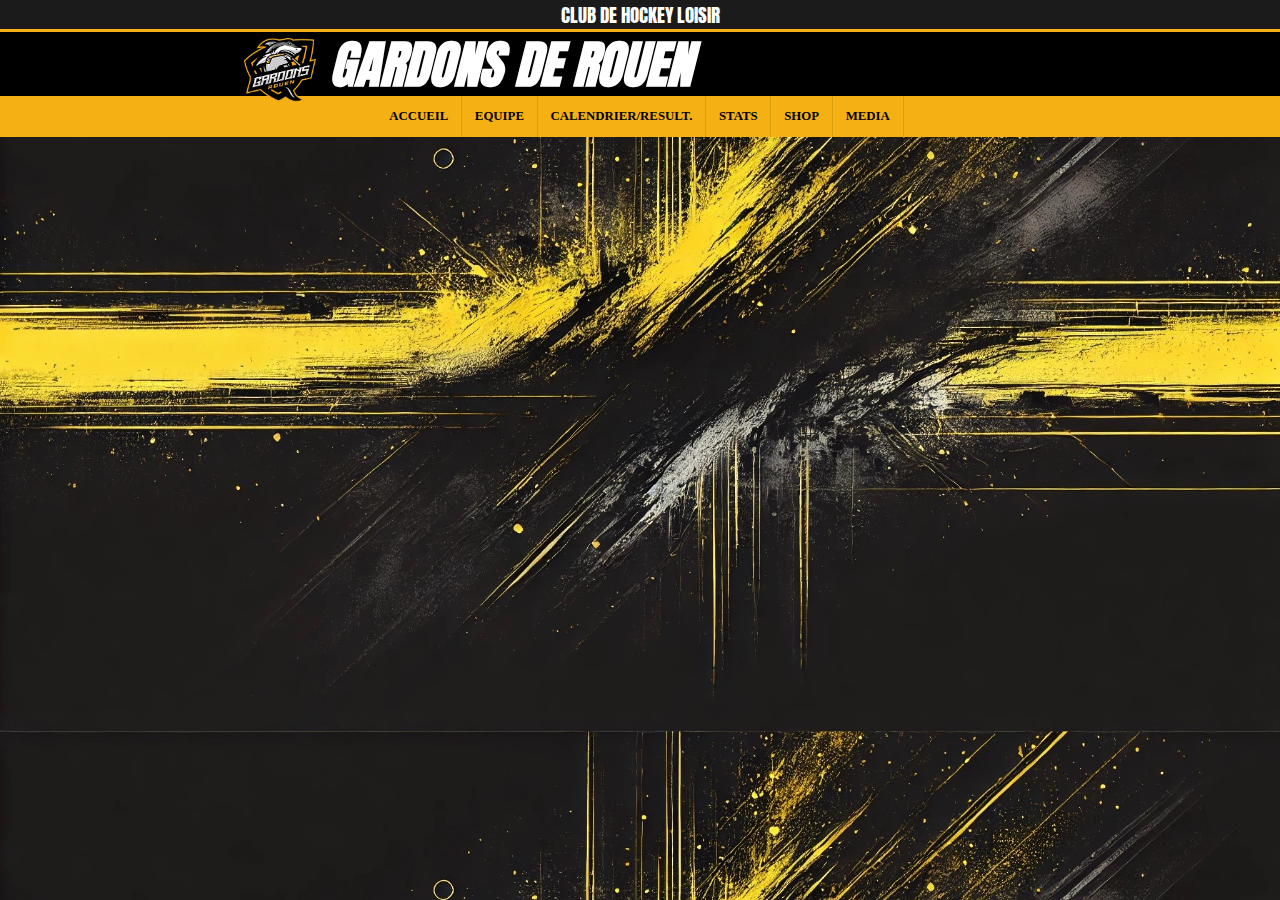
<file: calendrier.html>
<!DOCTYPE html>
<html lang="fr">
  <head>
    <meta charset="UTF-8" />
    <meta name="viewport" content="width=device-width, initial-scale=1.0" />
    <title>GARDONS DE ROUEN</title>
    <link rel="stylesheet" href="Style.css" />
    <link
      rel="icon"
      type="image/png"
      href="images/logo_gardons2-removebg-preview.png"
    />
    <link
      rel="stylesheet"
      href="https://fonts.googleapis.com/icon?family=Material+Symbols+Outlined"
    />
    <link
      href="https://fonts.googleapis.com/css2?family=Anton&display=swap"
      rel="stylesheet"
    />
    <link rel="stylesheet" href="header.css" />

    <style>
      @import url("https://fonts.googleapis.com/css2?family=Lilita+One&family=Titan+One&display=swap");
    </style>
  </head>

  <body>
    <header>
      <div class="debut"><h2>CLUB DE HOCKEY LOISIR</h2></div>

      <div id="nom">
        <img
          id="logo"
          src="images\logo_gardons2-removebg-preview.png"
          alt="Logo"
        />
        <h1>GARDONS DE ROUEN</h1>
      </div>

      <nav>
        <a href="index.html">ACCUEIL</a>
        <a href="equipe.html">EQUIPE</a>
        <a href="calendrier.html">CALENDRIER/RESULT.</a>
        <a href="stats.html">STATS</a>
        <a href="shop.html">SHOP</a>
        <a href="media.html">MEDIA</a>
      </nav>
    </header>
  </body>
</html>
</file>
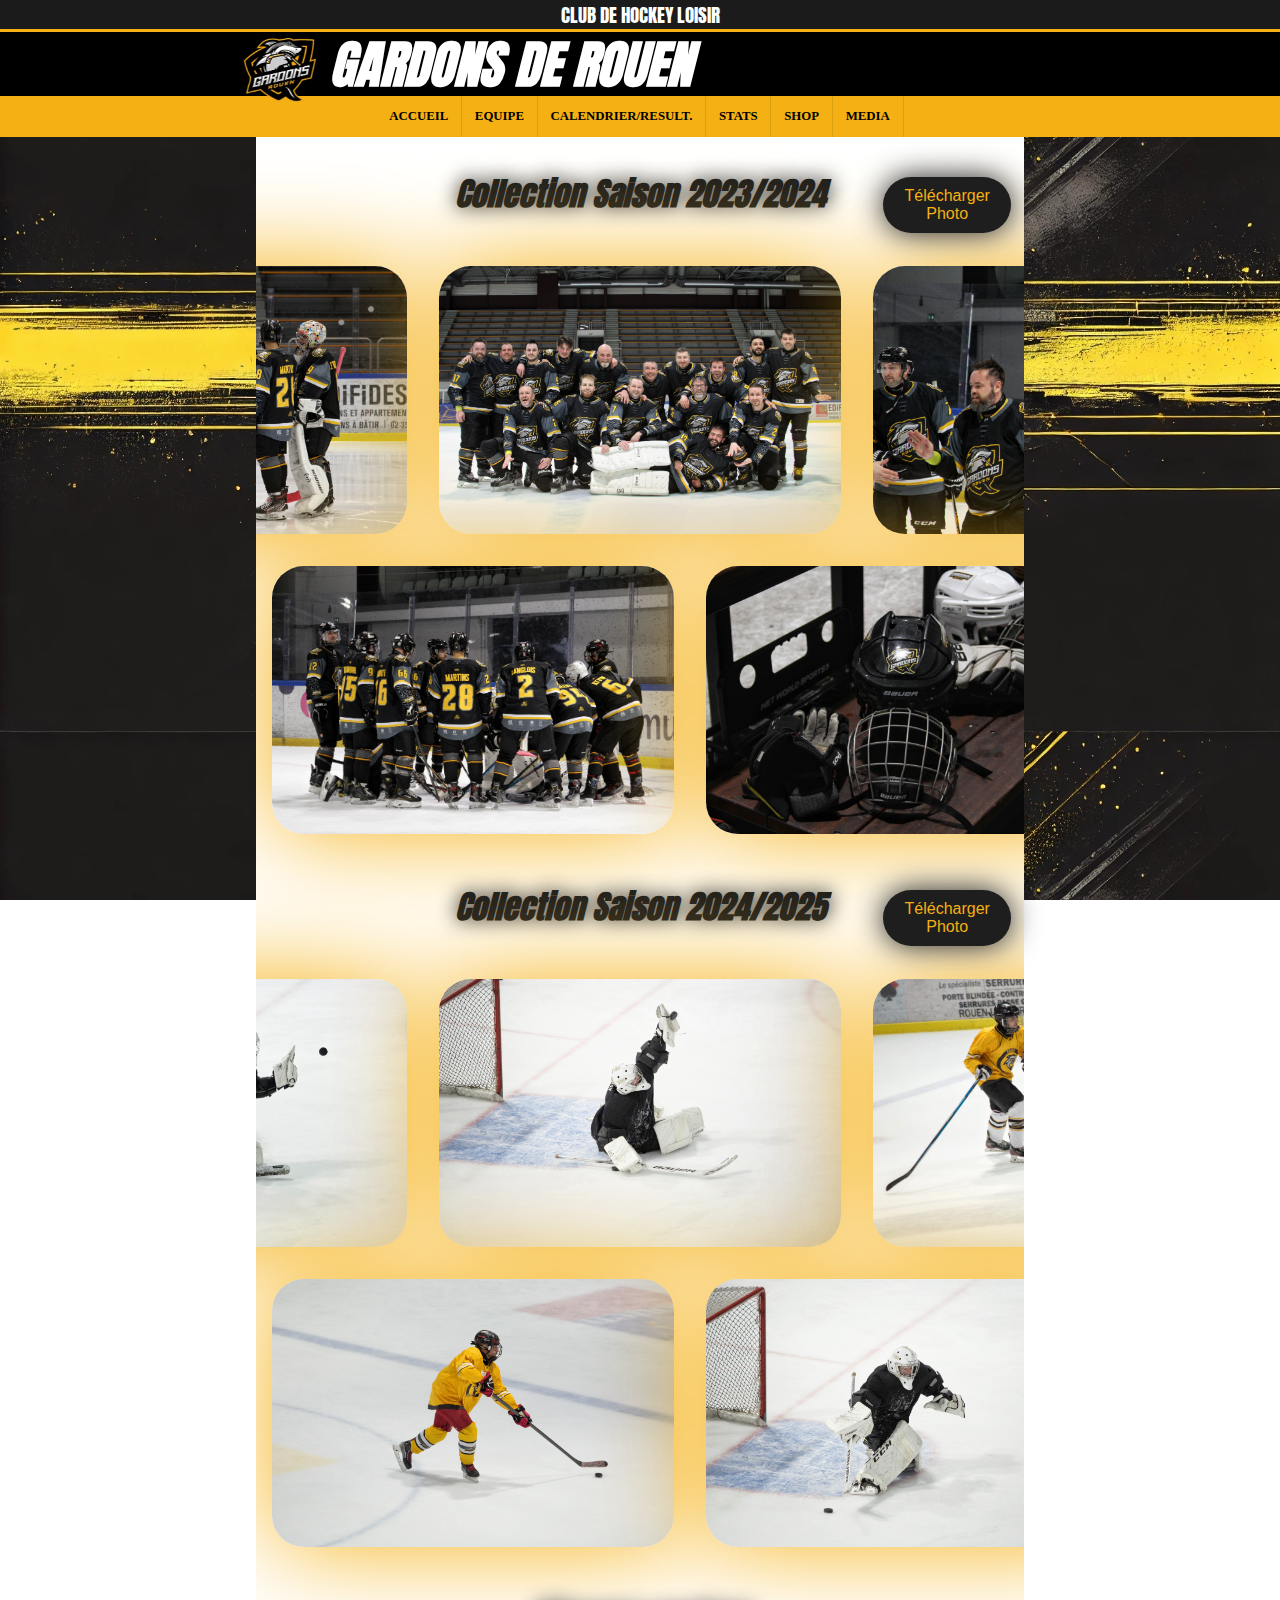
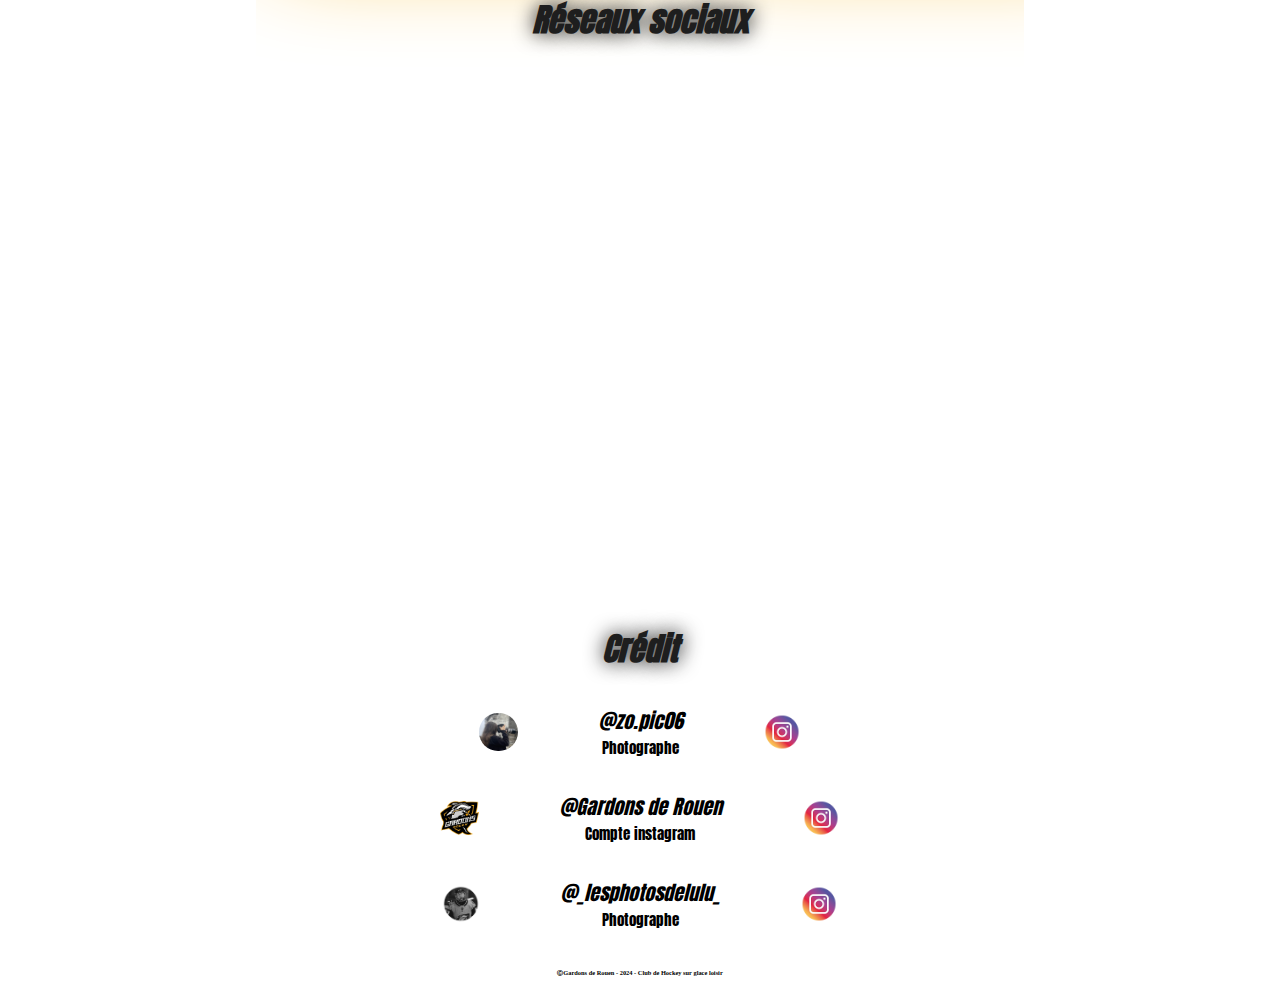
<file: media.html>
<!DOCTYPE html>
<html lang="fr">
  <head>
    <meta charset="UTF-8" />
    <meta name="viewport" content="width=device-width, initial-scale=1.0" />
    <title>GARDONS DE ROUEN</title>
    <link rel="stylesheet" href="Style.css" />
    <link
      rel="icon"
      type="image/png"
      href="images/logo_gardons2-removebg-preview.png"
    />
    <link
      rel="stylesheet"
      href="https://fonts.googleapis.com/icon?family=Material+Symbols+Outlined"
    />
    <link
      href="https://fonts.googleapis.com/css2?family=Anton&display=swap"
      rel="stylesheet"
    />
    <link rel="stylesheet" href="header.css" />
    <link rel="stylesheet" href="media.css" />

    <style>
      @import url("https://fonts.googleapis.com/css2?family=Lilita+One&family=Titan+One&display=swap");
    </style>
  </head>

  <body>
    <header>
      <div class="debut"><h2>CLUB DE HOCKEY LOISIR</h2></div>

      <div id="nom">
        <img
          id="logo"
          src="images\logo_gardons2-removebg-preview.png"
          alt="Logo"
        />
        <h1>GARDONS DE ROUEN</h1>
      </div>

      <nav>
        <a href="index.html">ACCUEIL</a>
        <a href="equipe.html">EQUIPE</a>
        <a href="calendrier.html">CALENDRIER/RESULT.</a>
        <a href="stats.html">STATS</a>
        <a href="shop.html">SHOP</a>
        <a href="media.html">MEDIA</a>
      </nav>
    </header>

    <main>
      <div class="flex">
        <h3>Collection Saison 2023/2024</h3>
        <a href="images/match/2023-2024/" download>
          <button type="button">Télécharger Photo</button>
        </a>
      </div>
      <div class="collection">
        <div class="collection1">
          <img src="images/match/2023-2024/1.jpg" alt="" />
          <img src="images/match/2023-2024/2.jpg" alt="" />
          <img src="images/match/2023-2024/3.jpg" alt="" />
          <img src="images/match/2023-2024/4.jpg" alt="" />
          <img src="images/match/2023-2024/5.jpg" alt="" />
          <img src="images/match/2023-2024/1.jpg" alt="" />
          <img src="images/match/2023-2024/2.jpg" alt="" />
          <img src="images/match/2023-2024/3.jpg" alt="" />
          <img src="images/match/2023-2024/4.jpg" alt="" />
          <img src="images/match/2023-2024/5.jpg" alt="" />

          <img src="images/match/2023-2024/1.jpg" alt="" />
          <img src="images/match/2023-2024/2.jpg" alt="" />
          <img src="images/match/2023-2024/3.jpg" alt="" />
          <img src="images/match/2023-2024/4.jpg" alt="" />
          <img src="images/match/2023-2024/5.jpg" alt="" />
        </div>

        <div class="collection2">
          <img src="images/match/2023-2024/6.jpg" alt="" />
          <img src="images/match/2023-2024/7.jpg" alt="" />
          <img src="images/match/2023-2024/8.jpg" alt="" />
          <img src="images/match/2023-2024/3.jpg" alt="" />
          <img src="images/match/2023-2024/5.jpg" alt="" />
          <img src="images/match/2023-2024/6.jpg" alt="" />
          <img src="images/match/2023-2024/7.jpg" alt="" />
          <img src="images/match/2023-2024/8.jpg" alt="" />
          <img src="images/match/2023-2024/3.jpg" alt="" />
          <img src="images/match/2023-2024/5.jpg" alt="" />

          <img src="images/match/2023-2024/6.jpg" alt="" />
          <img src="images/match/2023-2024/7.jpg" alt="" />
          <img src="images/match/2023-2024/8.jpg" alt="" />
          <img src="images/match/2023-2024/3.jpg" alt="" />
          <img src="images/match/2023-2024/5.jpg" alt="" />
        </div>
      </div>
      <div class="flex">
        <h3>Collection Saison 2024/2025</h3>
        <a href="images/match/2024-2025/" download>
          <button type="button">Télécharger Photo</button>
        </a>
      </div>
      <div class="collection">
        <div class="collection1">
          <img src="images/match/2024-2025/6.jpg" alt="" />
          <img src="images/match/2024-2025/7.jpg" alt="" />
          <img src="images/match/2024-2025/8.jpg" alt="" />
          <img src="images/match/2024-2025/9.jpg" alt="" />
          <img src="images/match/2024-2025/10.jpg" alt="" />

          <img src="images/match/2024-2025/6.jpg" alt="" />
          <img src="images/match/2024-2025/7.jpg" alt="" />
          <img src="images/match/2024-2025/8.jpg" alt="" />
          <img src="images/match/2024-2025/9.jpg" alt="" />
          <img src="images/match/2024-2025/10.jpg" alt="" />

          <img src="images/match/2024-2025/6.jpg" alt="" />
          <img src="images/match/2024-2025/7.jpg" alt="" />
          <img src="images/match/2024-2025/8.jpg" alt="" />
          <img src="images/match/2024-2025/9.jpg" alt="" />
          <img src="images/match/2024-2025/10.jpg" alt="" />
        </div>

        <div class="collection2">
          <img src="images/match/2024-2025/1.jpg" alt="" />
          <img src="images/match/2024-2025/2.jpg" alt="" />
          <img src="images/match/2024-2025/3.jpg" alt="" />
          <img src="images/match/2024-2025/4.jpg" alt="" />
          <img src="images/match/2024-2025/5.jpg" alt="" />

          <img src="images/match/2024-2025/1.jpg" alt="" />
          <img src="images/match/2024-2025/2.jpg" alt="" />
          <img src="images/match/2024-2025/3.jpg" alt="" />
          <img src="images/match/2024-2025/4.jpg" alt="" />
          <img src="images/match/2024-2025/5.jpg" alt="" />

          <img src="images/match/2024-2025/1.jpg" alt="" />
          <img src="images/match/2024-2025/2.jpg" alt="" />
          <img src="images/match/2024-2025/3.jpg" alt="" />
          <img src="images/match/2024-2025/4.jpg" alt="" />
          <img src="images/match/2024-2025/5.jpg" alt="" />
        </div>
      </div>
      <h3>Réseaux sociaux</h3>
      <div id="reseaux">
        <iframe
          src="https://www.facebook.com/plugins/post.php?href=https%3A%2F%2Fwww.facebook.com%2Fgardonsderouen%2Fposts%2Fpfbid0azv22oFHMymGAK4wQxFwNU2FCVD6NURBw2d7P1qRhbUkcTXGsMK5XHuZ97YgZezEl&show_text=false&width=500"
          width="500"
          allow="autoplay; clipboard-write; encrypted-media; picture-in-picture; web-share"
        ></iframe>
        <iframe
          src="https://www.facebook.com/plugins/post.php?href=https%3A%2F%2Fwww.facebook.com%2Fgardonsderouen%2Fposts%2Fpfbid061jZ8vrg3TqpwM6miYFkjEgWBniK4okfELnUJkowUJ4Cmp1S5qZxYYYVEkCj9CzUl&show_text=false&width=500"
          width="500"
          allow="autoplay; clipboard-write; encrypted-media; picture-in-picture; web-share"
        ></iframe>
      </div>
      <h3>Crédit</h3>
      <div id="credit">
        <div class="credit1">
          <img src="images/zoe.jpg" alt="" />
          <div>
            <strong> @zo.pic06 </strong>
            <p>Photographe</p>
          </div>
          <img
            class="insta"
            onclick="window.location.href='https://www.instagram.com/zo.pic06/';"
            src="images/insta.png"
            alt=""
          />
        </div>

        <div class="credit1">
          <img
            id="gardons"
            src="images/logo_gardons2-removebg-preview.png"
            alt=""
          />
          <div>
            <strong>@Gardons de Rouen </strong>
            <p>Compte instagram</p>
          </div>
          <img
            class="insta"
            onclick="window.location.href='https://www.instagram.com/gardonsderouen/';"
            src="images/insta.png"
            alt=""
          />
        </div>

        <div class="credit1">
          <img src="images/Capture.PNG" alt="" />
          <div>
            <strong>@_lesphotosdelulu_ </strong>
            <p>Photographe</p>
          </div>
          <img
            class="insta"
            onclick="window.location.href='https://www.instagram.com/_lesphotosdelulu_';"
            src="images/insta.png"
            alt=""
          />
        </div>
      </div>

      <section>
        <p id="footer">
          ⒸGardons de Rouen - 2024 - Club de Hockey sur glace loisir
        </p>
      </section>
    </main>
  </body>
</html>
</file>
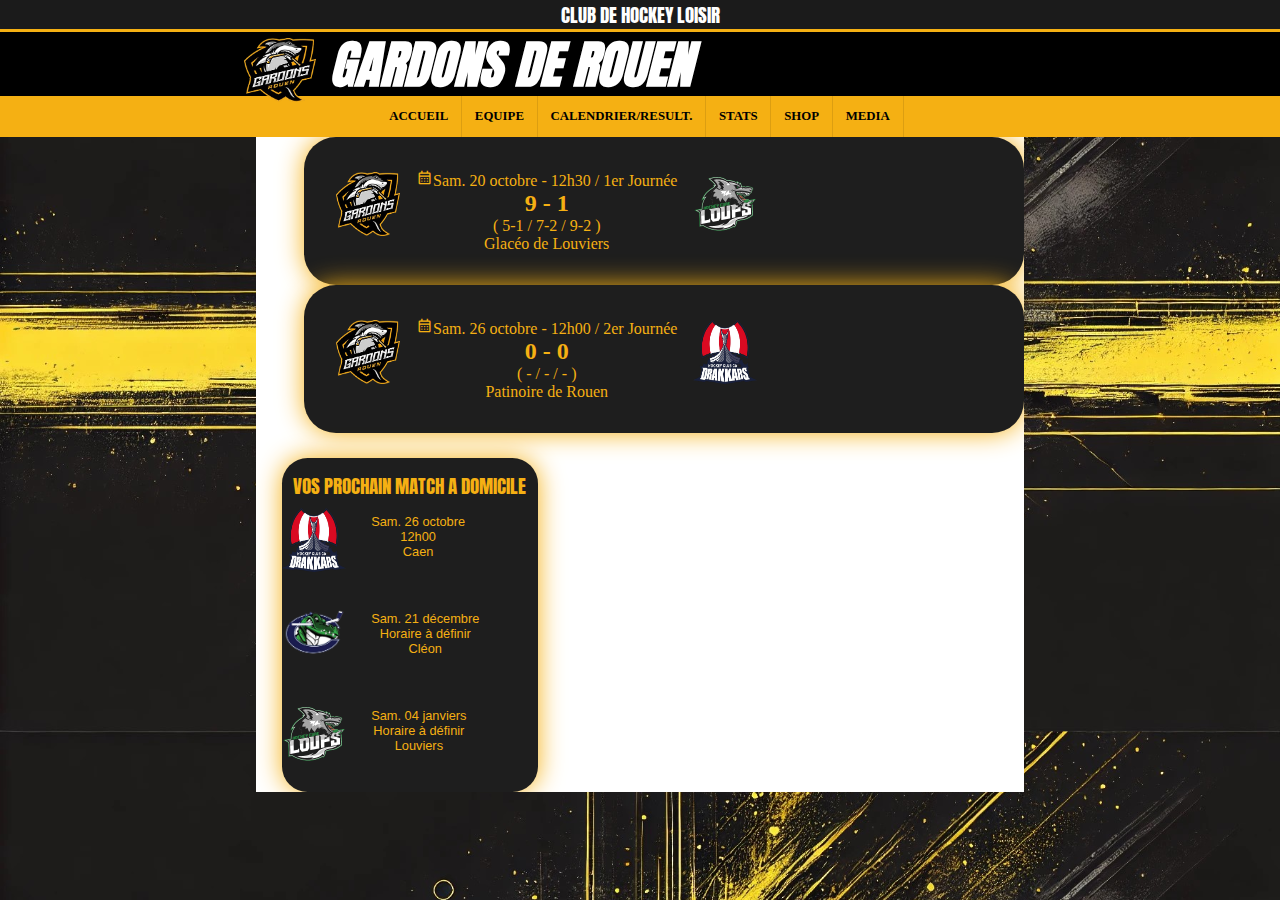
<file: Menu.html>
<!DOCTYPE html>
<html lang="fr">
  <head>
    <meta charset="UTF-8" />
    <meta name="viewport" content="width=device-width, initial-scale=1.0" />
    <title>Gardons De Rouen</title>
    <link rel="stylesheet" href="Style.css" />
    <link
      rel="icon"
      type="image/png"
      href="images/logo_gardons2-removebg-preview.png"
    />
    <link
      rel="stylesheet"
      href="https://fonts.googleapis.com/icon?family=Material+Symbols+Outlined"
    />
    <link
      href="https://fonts.googleapis.com/css2?family=Anton&display=swap"
      rel="stylesheet"
    />

    <style>
      @import url("https://fonts.googleapis.com/css2?family=Lilita+One&family=Titan+One&display=swap");
    </style>
  </head>
  <body>
    <header>
      <div class="debut"><h2>CLUB DE HOCKEY LOISIR</h2></div>

      <div id="nom">
        <img
          id="logo"
          src="images\logo_gardons2-removebg-preview.png"
          alt="Logo"
        />
        <h1>GARDONS DE ROUEN</h1>
      </div>

      <nav>
        <a href="">ACCUEIL</a>
        <a href="">EQUIPE</a>
        <a href="">CALENDRIER/RESULT.</a>
        <a href="">STATS</a>
        <a href="">SHOP</a>
        <a href="">MEDIA</a>
      </nav>
    </header>
    <main>
      <section id="section1">
        <div class="match">
          <img
            class="equipe"
            id="equipe1"
            src="images/logo_gardons2-removebg-preview.png"
            alt=""
          />
          <div class="text-match">
            <p class="detail">
              <span class="material-symbols-outlined">calendar_month</span>Sam.
              20 octobre - 12h30 / 1er Journée
            </p>
            <h3 class="score">9 - 1</h3>
            <p class="detail">( 5-1 / 7-2 / 9-2 )</p>
            <p class="lieu">Glacéo de Louviers</p>
          </div>

          <img class="equipe" id="equipe2" src="images/louviers.png" alt="" />
        </div>
        <div class="match">
          <img
            class="equipe"
            id="equipe1"
            src="images/logo_gardons2-removebg-preview.png"
            alt=""
          />
          <div class="text-match">
            <p class="detail">
              <span class="material-symbols-outlined">calendar_month</span>Sam.
              26 octobre - 12h00 / 2er Journée
            </p>
            <h3 class="score">0 - 0</h3>
            <p class="detail">( - / - / - )</p>
            <p class="lieu">Patinoire de Rouen</p>
          </div>

          <img class="equipe" id="equipe2" src="images/caen.png" alt="" />
        </div>
      </section>

      <section id="section2">
        <div id="prochain">
          <h2>VOS PROCHAIN MATCH A DOMICILE</h2>
          <div>
            <img class="equipe" src="images/caen.png" alt="" />
            <p>Sam. 26 octobre <br />12h00 <br />Caen</p>
          </div>
          <div>
            <img class="equipe" src="images/cleon.png" alt="" />
            <p>
              Sam. 21 décembre <br />Horaire à définir <br />
              Cléon
            </p>
          </div>
          <div>
            <img class="equipe" src="images/louviers.png" alt="" />
            <p>
              Sam. 04 janviers <br />
              Horaire à définir <br />Louviers
            </p>
          </div>
        </div>
      </section>
    </main>
    <footer></footer>
  </body>
</html>
</file>
<file: Style.css>
:root {
  --jaune: #f5b013;
  --noir: #1e1e1e;
  --font1: "museo slab";
  --font2: "Anton", sans-serif;
}

* {
  margin: 0;
  padding: 0;
  box-sizing: border-box;
}
@media (max-width: 768px) {
  #nom {
    flex-direction: column;
    align-items: center;
    margin-right: 0 !important;
  }

  h1 {
    font-size: 3vw !important;
  }

  h2 {
    font-size: 1.2vw !important;
  }

  #logo {
    height: 4vw !important;
  }

  nav {
    flex-direction: column !important;
  }

  nav > a {
    border-right: none !important;

    margin: 0.5vw 0 !important;
  }

  #section1 {
    flex-wrap: wrap;
  }
  .match {
    width: 50vw !important;
    justify-content: center;
  }

  #section2 {
    display: flex;
    justify-content: center;
  }
  #prochain {
    margin-left: 1rem;
    width: 50vw !important;
  }
}

@media (max-width: 480px) {
  h1 {
    font-size: 2.5vw;
  }
}





body {
  width: 100%;
  background-image: url("images/Fond.jpg");
  background-size: 100%;
  background-attachment: fixed;
  font-family: "museo slab";
  font-weight: bolder;
}


/*******************************************HEADER******/

header {
  font-family: "Anton", sans-serif;
  text-align: center;
  color: white;
  background-color: black;
  z-index: 1;
}

h2 {
  font-size: 1.5vw;
  margin-bottom: auto;
}

.debut {
  border-bottom-color: var(--jaune);
  border-bottom-style: solid;
  background-color: #1b1b1b;
  padding: 0;
}

#logo {
  z-index: 2;
  height: 5vw;
  width: auto;
  margin-right: 1vw;
  margin-top: 1vw;
}

#nom {
  font-style: italic;
  margin-top: -0.5vw;
  margin-bottom: 0.5vw;
  display: flex;
  justify-content: center;
  margin-right: 27vw;
  font-weight: 100;
}

h1 {
  font-size: 4vw;
}
a {
  font-size: 1vw;
}
nav {
  font-family: "museo slab";
  margin-top: -1vw;
  background-color: #f5b013;
  display: flex;
  flex-wrap: wrap;
  justify-content: center;
}

nav > a {
  color: black;
  text-align: center;
  text-decoration: none;
  background-color: #f5b013;
  border-right: 0.1vw solid rgba(0, 0, 0, 0.1);
  padding: 1vw;
}

.bouton:hover {
  color: white;
  background-color: black;
}


main {
  background-color: rgb(255, 255, 255);
  margin-left: 20vw;
  margin-right: 20vw;
  overflow: hidden;
}

/****************************************************** prochain match **************/
.equipe {
  margin-top: 3%;
  height: 5vw;
  width: 5vw;
}

#section2 {
  margin-top: 2vw;
  display: flex;
  font-weight: 100;
  color: #f5f5f5;
}
h2 {
  font-weight: 100;
  font-family: var(--font2);
  font-weight: 100;
}
#change{
  font-size: 0.7vw!important ;
}
#prochain {
  background-color: var(--noir);
  font-family: "Gill Sans", "Gill Sans MT", Calibri, "Trebuchet MS", sans-serif;
  text-align: center;
  margin-left: 2vw;
  border-radius: 2vw;
  width: 20vw;
  color: var(--jaune);
  box-shadow: var(--jaune) 0vw 0vw 2vw;
}
#prochain div {
  display: flex;
  margin-bottom: 2vw;
  align-items: center;
}
#prochain p {
  margin-left: 2vw;
  font-size: 1vw;
}
#prochain h2 {
  padding-top: 1vw;
}

/*********************************CLASSEMENT*********************************************/

.classement {
  box-shadow: #f5b013 0vw 0vw 2vw;
  border-radius: 2vw;
  height: 20vw;
  margin-left: 6vw;
  background-color: var(--noir);
  color: var(--jaune);
}
.classement h2 {
  text-align: center;
}
#classement2 {
  font-family: var(--font2);
  font-size: 1vw;
  display: flex;
  width: auto;
}
#place {
  margin-top: 2.5vw;
  margin-right: -3vw;
  color: #ffde72;
}
#classement2 div {
  padding-left: 2vw;
  padding-right: 2vw;
  border-bottom-style: solid;
}
#classement2 h3 {
  letter-spacing: 0.2vw;
  margin-bottom: 1vw;
}
#classement2 p {
  margin-bottom: 1vw;
}
#classement3 {
  display: flex;
  font-size: 0.5vw;
}
#classement3 p {
  margin-left: 2vw;
}


/**********************************resultat************/

#resultat {
  width: 500%;
  display: flex;
}
#resultattitre {
  color: var(--jaune);
  text-shadow: var(--noir) 0 0 20px;
  margin-bottom: 2rem;
  margin-top: 3rem;
  text-align: center;
  font-size: 40px;
}
.material-symbols-outlined{
  font-size: 17px!important;
}
.match{
  margin-left: 3rem;
  background-color: var(--noir);
  border-radius: 2rem;
  display: flex;
  padding: 1rem 2rem 1rem 2rem;
  box-shadow: #f5b013 0vw 0vw 2vw;
  animation: scroll 20s linear infinite ;
}

@keyframes scroll{
  0% {
      transform: translateX(0%);
    }
  
    100% {
      transform: translateX(-142.5vw);
    }
}
.text-match{
  color: var(--jaune);
  font-family: var(--font1);
  margin: 1rem 1rem 1rem 1rem ;
  display: block;
  text-align: center;
  font-size: 1rem;
  font-weight: 100;
}
h3{
  font-size: 1.5rem;
}


/*******************************PRESENTATION****************************/

#presentation{
  margin-top: 5rem;
  width: 100%;
}
#container-pre{
  display: flex;
  align-items: center;
}
#banniere{
  width: 50%;
}
.reseaux{
  width: 5%;
  height: auto;
  cursor: pointer;
  transition: all 0.3s ease;
}

.reseaux:hover{
  width: 7%;
}



#presentation p{
  color: var(--jaune);
  margin-left: 5rem;
  margin-right: 1rem;
  margin-top: 2rem!important;
  font-size: 1.1rem;
  line-height: 2rem;
  padding: 1rem;
  transform: skew(-15deg);
  
  
}
#para{
  overflow: visible;
  clip-path: polygon(10% 0%, 100% 0%, 90% 100%, 0% 100%);
  background-image: url(https://png.pngtree.com/thumb_back/fw800/background/20190925/pngtree-black-background-material-design-with-yellow-image_315569.jpg);
  margin-left: 2rem;
  margin-right: 2rem;
}
#para h2{
  margin-top: 2rem;
  transform: skew(-30deg);
  text-align: center;
  color: var(--jaune);

}
#horaire{

  text-align: center;
  margin-left: -0rem!important;
  letter-spacing: 3px;
  word-spacing: 10px;

}
#para a{
  color:#f3d182;
  font-weight: 1000;
}
#para a:hover{
  color: var(--jaune);
  background-color: transparent;
}


/*************footer ************************/

#footer {
  margin-top: 3vw;
  margin-bottom: 0.5vw;
  text-align: center;
  font-size: 0.5vw;
}
</file>
<file: header.css>
:root {
  --jaune: #f5b013;
  --noir: #1e1e1e;

  --font2: "Anton", sans-serif;
}

* {
  margin: 0;
  padding: 0;
  box-sizing: border-box;
}

@media (max-width: 768px) {
  #nom {
    flex-direction: column;
    align-items: center;
    margin-right: 0 !important;
  }

  h1 {
    font-size: 3vw !important;
  }

  h2 {
    font-size: 1.2vw !important;
  }

  #logo {
    height: 4vw !important;
  }

  nav {
    flex-direction: column !important;
  }

  nav > a {
    border-right: none !important;

    margin: 0.5vw 0 !important;
  }
}

@media (max-width: 480px) {
  h1 {
    font-size: 2.5vw;
  }
}

body {
  width: 100%;
  background-image: url("images/Fond.jpg");
  background-size: 100%;
  background-attachment: fixed;
  font-family: "museo slab";
  font-weight: bolder;
}

header {
  font-family: "Anton", sans-serif;
  text-align: center;
  color: white;
  background-color: black;
  position: sticky;
  top: -16.5%;
}

h2 {
  font-size: 1.5vw;
  margin-bottom: auto;
}

.debut {
  border-bottom-color: var(--jaune);
  border-bottom-style: solid;
  background-color: #1b1b1b;
  padding: 0;
}

#logo {
  z-index: 2;
  height: 5vw;
  width: auto;
  margin-right: 1vw;
  margin-top: 1vw;
}

#nom {
  font-style: italic;
  margin-top: -0.5vw;
  margin-bottom: 0.5vw;
  display: flex;
  justify-content: center;
  margin-right: 27vw;
  font-weight: 100;
}

h1 {
  font-size: 4vw;
}

a {
  font-size: 1vw;
}

nav {
  font-family: "museo slab";
  margin-top: -1vw;
  background-color: #f5b013;
  display: flex;
  flex-wrap: wrap;
  justify-content: center;
  position: sticky;
  top: 0px;
}

nav > a {
  color: black;
  text-align: center;
  text-decoration: none;
  background-color: #f5b013;
  border-right: 0.1vw solid rgba(0, 0, 0, 0.1);
  padding: 1vw;
}

a:hover {
  color: white;
  background-color: black;
}
</file>
<file: media.css>
:root {
  --jaune: #f5b013;
  --noir: #1e1e1e;
  --font1: "museo slab";
  --font2: "Anton", sans-serif;
}
h3{
  margin-top: 2rem;
  font-size: 2rem;
  text-align: center;  
  font-family: var(--font2);
  font-style: italic;
  margin-bottom: 2rem;
  color: var(--noir);
  text-shadow: var(--noir) 0 0 20px;}

.collection1 img:hover,
.collection2 img:hover{
  box-shadow: var(--noir) 0 0 20px;
}
.collection{
  display: block;
  flex-wrap: nowrap;
  }



.collection1 {
  flex-wrap: nowrap;
  justify-content: center;
  display: flex;
  text-align: center;
  animation: defilement 17s linear infinite;
  height: 300px;
}

.collection1 img {
  margin: 1rem;
  border-radius: 2rem;
  transition: all 0.3s ease;
  box-shadow: var(--jaune) 0 0 100px;
  object-fit: cover;

}

.collection2{
  height: 300px;
  display: flex;
  animation: defilement 12s linear reverse infinite;
}

.collection2 img {
  margin: 1rem; 
  object-fit: cover;
  border-radius: 2rem;
  transition: all 0.3s ease;
  box-shadow: var(--jaune) 0 0 100px;

}


@keyframes defilement {
    0% {
      transform: translateX(0%);
    }
  
    100% {
      transform: translateX(-113vw);
    }
  }

.flex {
  align-items: center;
  justify-content: center;
  display: flex;
}

button{
  font-size: 1rem;
  padding: 10px;
  position: absolute;
  right: 21%;
  border: none;
  margin-top: -1rem;
  border-radius: 5rem;
  width: 10%;
  transition: all 0.3s ease;
  background-color: var(--noir);
  color: var(--jaune);
  box-shadow: var(--noir) 0 0 30px;

}
button:hover{
  background-color: var(--jaune);
  color: var(--noir);
  box-shadow: var(--jaune) 0 0 30px;

}
iframe{
  height: 100%;
  border: none;
}
#reseaux{
  margin-top: 3rem;
  width: 100%;
  height: 500px;
  display: flex;
  justify-content:space-around;
}
#credit img{
  width: 5%;
  margin-right: 5rem;
  margin-left: 5rem;
  border-radius: 50rem;
}
.credit1{
  display: flex;
  justify-content: center;
  align-items: center;
  text-align: center;
  margin-bottom: 2rem;
}
#credit p{
  font-size: 15px;
  font-family: var(--font2);
  font-weight: 100;
}
strong{
  font-size: 20px;
  font-family: var(--font2);
  font-weight: 100;
  font-style: italic;
}
#gardons{
  border-radius: 0px!important;
}
.insta{
  cursor: pointer;
  transition: all 0.3s ease;
}
.insta:hover{
  width: 6%!important;
}
</file>
